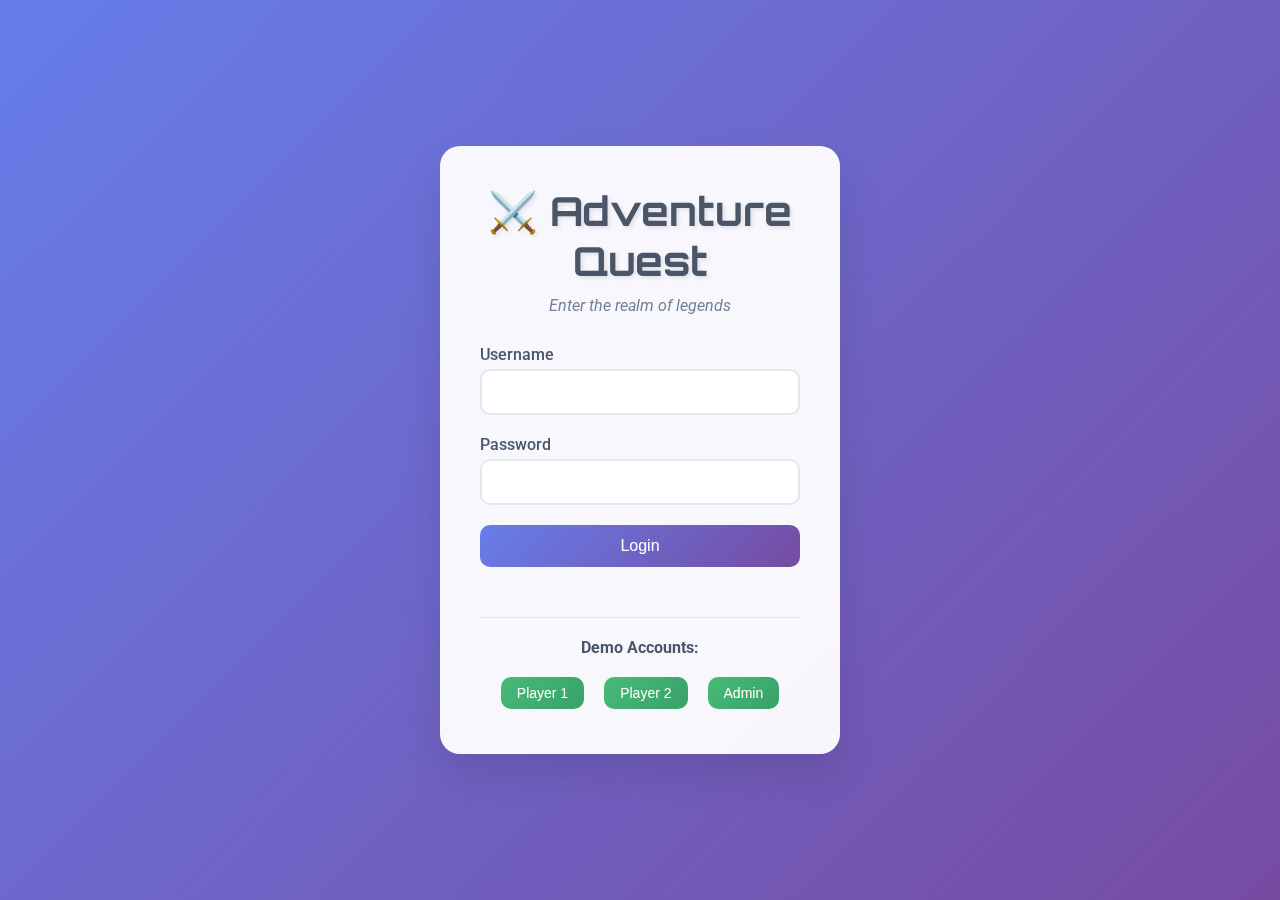
<file: testclient/index.html>
<!DOCTYPE html>
<html lang="en">
<head>
    <meta charset="UTF-8">
    <meta name="viewport" content="width=device-width, initial-scale=1.0">
    <title>Game Client - Adventure Quest</title>
    <link rel="stylesheet" href="styles.css">
    <link href="https://fonts.googleapis.com/css2?family=Orbitron:wght@400;700;900&family=Roboto:wght@300;400;500&display=swap" rel="stylesheet">
</head>
<body>
    <div class="game-container">
        <!-- Login Screen -->
        <div id="loginScreen" class="screen active">
            <div class="login-card">
                <div class="game-logo">
                    <h1>⚔️ Adventure Quest</h1>
                    <p>Enter the realm of legends</p>
                </div>
                <form id="loginForm" class="login-form">
                    <div class="input-group">
                        <label for="username">Username</label>
                        <input type="text" id="username" name="username" required>
                    </div>
                    <div class="input-group">
                        <label for="password">Password</label>
                        <input type="password" id="password" name="password" required>
                    </div>
                    <button type="submit" class="btn btn-primary">Login</button>
                    <div id="loginError" class="error-message"></div>
                </form>
                <div class="demo-accounts">
                    <h3>Demo Accounts:</h3>
                    <div class="demo-buttons">
                        <button class="btn btn-demo" data-user="player1" data-pass="password123">Player 1</button>
                        <button class="btn btn-demo" data-user="player2" data-pass="password456">Player 2</button>
                        <button class="btn btn-demo" data-user="admin" data-pass="admin123">Admin</button>
                    </div>
                </div>
            </div>
        </div>

        <!-- Game Screen -->
        <div id="gameScreen" class="screen">
            <header class="game-header">
                <div class="player-info">
                    <div class="player-avatar">👤</div>
                    <div class="player-details">
                        <h2 id="playerName">Player</h2>
                        <span id="playerId" class="player-id">ID: #0</span>
                    </div>
                </div>
                <div class="header-actions">
                    <button id="refreshBtn" class="btn btn-secondary">🔄 Refresh</button>
                    <button id="logoutBtn" class="btn btn-danger">Logout</button>
                </div>
            </header>

            <main class="game-main">
                <div class="tabs">
                    <button class="tab-btn active" data-tab="inventory">🎒 Inventory</button>
                    <button class="tab-btn" data-tab="profile">👤 Profile</button>
                    <button class="tab-btn" data-tab="settings">⚙️ Settings</button>
                </div>

                <div class="tab-content">
                    <!-- Inventory Tab -->
                    <div id="inventoryTab" class="tab-panel active">
                        <div class="inventory-header">
                            <h2>🎒 Your Inventory</h2>
                            <div class="inventory-stats">
                                <span id="itemCount">0 items</span>
                            </div>
                        </div>
                        <div id="inventoryGrid" class="inventory-grid">
                            <div class="loading">Loading inventory...</div>
                        </div>
                    </div>

                    <!-- Profile Tab -->
                    <div id="profileTab" class="tab-panel">
                        <div class="profile-section">
                            <h2>👤 Player Profile</h2>
                            <div class="profile-card">
                                <div class="profile-avatar">👤</div>
                                <div class="profile-info">
                                    <h3 id="profileName">Player Name</h3>
                                    <p id="profileId">Player ID: #0</p>
                                    <p id="profileJoined">Joined: Today</p>
                                </div>
                            </div>
                            <div class="stats-grid">
                                <div class="stat-card">
                                    <h4>Total Items</h4>
                                    <span id="statTotalItems">0</span>
                                </div>
                                <div class="stat-card">
                                    <h4>Weapons</h4>
                                    <span id="statWeapons">0</span>
                                </div>
                                <div class="stat-card">
                                    <h4>Armor</h4>
                                    <span id="statArmor">0</span>
                                </div>
                                <div class="stat-card">
                                    <h4>Consumables</h4>
                                    <span id="statConsumables">0</span>
                                </div>
                            </div>
                        </div>
                    </div>

                    <!-- Settings Tab -->
                    <div id="settingsTab" class="tab-panel">
                        <div class="settings-section">
                            <h2>⚙️ Settings</h2>
                            <div class="settings-card">
                                <h3>API Configuration</h3>
                                <div class="setting-item">
                                    <label for="apiUrl">API Server URL:</label>
                                    <input type="text" id="apiUrl" value="http://localhost:8080/api">
                                </div>
                                <div class="setting-item">
                                    <label for="autoRefresh">Auto Refresh:</label>
                                    <input type="checkbox" id="autoRefresh" checked>
                                </div>
                                <button class="btn btn-primary" onclick="saveSettings()">Save Settings</button>
                            </div>
                        </div>
                    </div>
                </div>
            </main>
        </div>
    </div>

    <!-- Item Detail Modal -->
    <div id="itemModal" class="modal">
        <div class="modal-content">
            <span class="close">&times;</span>
            <div id="itemDetails">
                <!-- Item details will be populated here -->
            </div>
        </div>
    </div>

    <script src="script.js"></script>
</body>
</html>
</file>
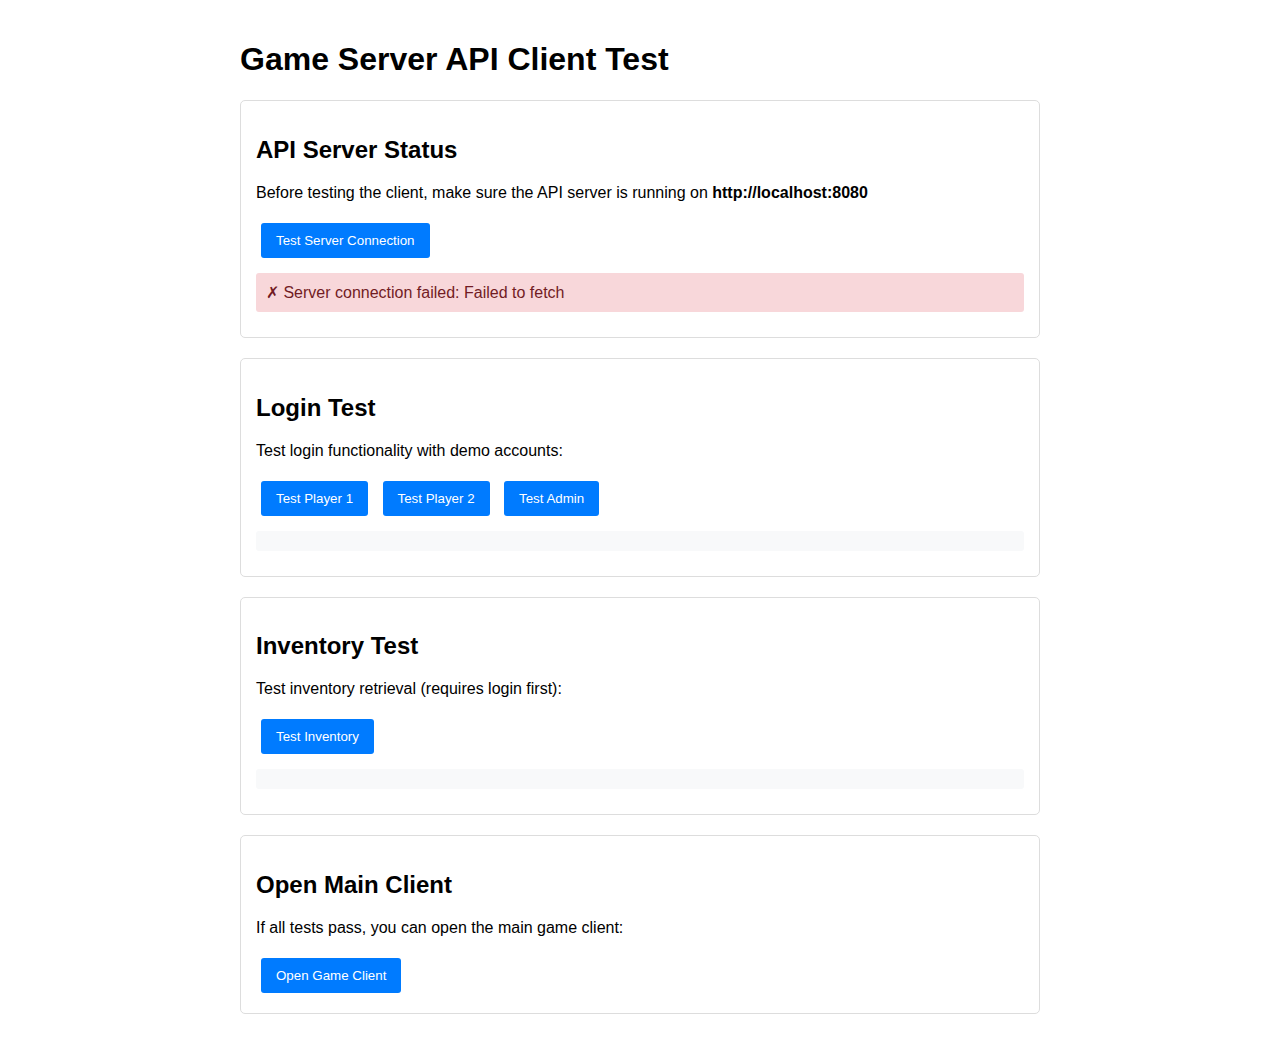
<file: testclient/test-client.html>
<!DOCTYPE html>
<html lang="en">
<head>
    <meta charset="UTF-8">
    <meta name="viewport" content="width=device-width, initial-scale=1.0">
    <title>API Client Test</title>
    <style>
        body {
            font-family: Arial, sans-serif;
            max-width: 800px;
            margin: 0 auto;
            padding: 20px;
        }
        .test-section {
            margin: 20px 0;
            padding: 15px;
            border: 1px solid #ddd;
            border-radius: 5px;
        }
        button {
            background: #007bff;
            color: white;
            border: none;
            padding: 10px 15px;
            border-radius: 3px;
            cursor: pointer;
            margin: 5px;
        }
        button:hover {
            background: #0056b3;
        }
        .result {
            margin: 10px 0;
            padding: 10px;
            background: #f8f9fa;
            border-radius: 3px;
            white-space: pre-wrap;
        }
        .error {
            background: #f8d7da;
            color: #721c24;
        }
        .success {
            background: #d4edda;
            color: #155724;
        }
    </style>
</head>
<body>
    <h1>Game Server API Client Test</h1>
    
    <div class="test-section">
        <h2>API Server Status</h2>
        <p>Before testing the client, make sure the API server is running on <strong>http://localhost:8080</strong></p>
        <button onclick="testServerConnection()">Test Server Connection</button>
        <div id="serverStatus" class="result"></div>
    </div>

    <div class="test-section">
        <h2>Login Test</h2>
        <p>Test login functionality with demo accounts:</p>
        <button onclick="testLogin('player1', 'password123')">Test Player 1</button>
        <button onclick="testLogin('player2', 'password456')">Test Player 2</button>
        <button onclick="testLogin('admin', 'admin123')">Test Admin</button>
        <div id="loginResult" class="result"></div>
    </div>

    <div class="test-section">
        <h2>Inventory Test</h2>
        <p>Test inventory retrieval (requires login first):</p>
        <button onclick="testInventory()">Test Inventory</button>
        <div id="inventoryResult" class="result"></div>
    </div>

    <div class="test-section">
        <h2>Open Main Client</h2>
        <p>If all tests pass, you can open the main game client:</p>
        <button onclick="openMainClient()">Open Game Client</button>
    </div>

    <script>
        const API_URL = 'http://localhost:8080/api';
        let currentToken = null;

        async function testServerConnection() {
            const statusDiv = document.getElementById('serverStatus');
            statusDiv.textContent = 'Testing connection...';
            
            try {
                // Try to make a simple request to see if server is responding
                const response = await fetch(`${API_URL}/login`, {
                    method: 'POST',
                    headers: {'Content-Type': 'application/json'},
                    body: JSON.stringify({})
                });
                
                if (response.status === 400) {
                    statusDiv.className = 'result success';
                    statusDiv.textContent = '✓ Server is running and responding! (Got expected 400 error for empty request)';
                } else {
                    statusDiv.className = 'result success';
                    statusDiv.textContent = `✓ Server is running! (Response: ${response.status})`;
                }
            } catch (error) {
                statusDiv.className = 'result error';
                statusDiv.textContent = `✗ Server connection failed: ${error.message}`;
            }
        }

        async function testLogin(username, password) {
            const resultDiv = document.getElementById('loginResult');
            resultDiv.textContent = `Testing login for ${username}...`;
            
            try {
                const response = await fetch(`${API_URL}/login`, {
                    method: 'POST',
                    headers: {'Content-Type': 'application/json'},
                    body: JSON.stringify({ username, password })
                });
                
                const data = await response.json();
                
                if (response.ok && data.success) {
                    currentToken = data.accessToken;
                    resultDiv.className = 'result success';
                    resultDiv.textContent = `✓ Login successful for ${username}!\nUser ID: ${data.userId}\nToken: ${data.accessToken.substring(0, 20)}...`;
                } else {
                    resultDiv.className = 'result error';
                    resultDiv.textContent = `✗ Login failed: ${data.error || 'Unknown error'}`;
                }
            } catch (error) {
                resultDiv.className = 'result error';
                resultDiv.textContent = `✗ Login request failed: ${error.message}`;
            }
        }

        async function testInventory() {
            const resultDiv = document.getElementById('inventoryResult');
            
            if (!currentToken) {
                resultDiv.className = 'result error';
                resultDiv.textContent = '✗ Please login first!';
                return;
            }
            
            resultDiv.textContent = 'Testing inventory retrieval...';
            
            try {
                const response = await fetch(`${API_URL}/inventory`, {
                    headers: {
                        'Authorization': `Bearer ${currentToken}`
                    }
                });
                
                const data = await response.json();
                
                if (response.ok) {
                    resultDiv.className = 'result success';
                    resultDiv.textContent = `✓ Inventory retrieved successfully!\nUser ID: ${data.userId}\nItems: ${data.inventory.length}\n\nFirst few items:\n${JSON.stringify(data.inventory.slice(0, 3), null, 2)}`;
                } else {
                    resultDiv.className = 'result error';
                    resultDiv.textContent = `✗ Inventory request failed: ${data.error || 'Unknown error'}`;
                }
            } catch (error) {
                resultDiv.className = 'result error';
                resultDiv.textContent = `✗ Inventory request failed: ${error.message}`;
            }
        }

        function openMainClient() {
            window.open('index.html', '_blank');
        }

        // Auto-test server connection on load
        window.onload = function() {
            testServerConnection();
        };
    </script>
</body>
</html>
</file>
<file: testclient/styles.css>
/* Reset and base styles */
* {
    margin: 0;
    padding: 0;
    box-sizing: border-box;
}

body {
    font-family: 'Roboto', sans-serif;
    background: linear-gradient(135deg, #667eea 0%, #764ba2 100%);
    min-height: 100vh;
    color: #333;
}

.game-container {
    min-height: 100vh;
    position: relative;
}

/* Screen transitions */
.screen {
    display: none;
    min-height: 100vh;
}

.screen.active {
    display: block;
}

/* Login Screen */
#loginScreen {
    display: flex;
    align-items: center;
    justify-content: center;
    background: linear-gradient(135deg, #667eea 0%, #764ba2 100%);
    padding: 20px;
}

.login-card {
    background: rgba(255, 255, 255, 0.95);
    backdrop-filter: blur(10px);
    border-radius: 20px;
    padding: 40px;
    box-shadow: 0 20px 40px rgba(0, 0, 0, 0.1);
    max-width: 400px;
    width: 100%;
    text-align: center;
}

.game-logo h1 {
    font-family: 'Orbitron', monospace;
    font-size: 2.5em;
    color: #4a5568;
    margin-bottom: 10px;
    text-shadow: 2px 2px 4px rgba(0, 0, 0, 0.1);
}

.game-logo p {
    color: #718096;
    font-style: italic;
    margin-bottom: 30px;
}

.login-form {
    margin-bottom: 30px;
}

.input-group {
    margin-bottom: 20px;
    text-align: left;
}

.input-group label {
    display: block;
    margin-bottom: 5px;
    color: #4a5568;
    font-weight: 500;
}

.input-group input {
    width: 100%;
    padding: 12px 16px;
    border: 2px solid #e2e8f0;
    border-radius: 10px;
    font-size: 16px;
    transition: all 0.3s ease;
}

.input-group input:focus {
    outline: none;
    border-color: #667eea;
    box-shadow: 0 0 0 3px rgba(102, 126, 234, 0.1);
}

/* Buttons */
.btn {
    padding: 12px 24px;
    border: none;
    border-radius: 10px;
    font-size: 16px;
    font-weight: 500;
    cursor: pointer;
    transition: all 0.3s ease;
    text-decoration: none;
    display: inline-block;
}

.btn-primary {
    background: linear-gradient(135deg, #667eea 0%, #764ba2 100%);
    color: white;
    width: 100%;
    margin-bottom: 20px;
}

.btn-primary:hover {
    transform: translateY(-2px);
    box-shadow: 0 10px 20px rgba(102, 126, 234, 0.3);
}

.btn-secondary {
    background: #f7fafc;
    color: #4a5568;
    border: 2px solid #e2e8f0;
}

.btn-secondary:hover {
    background: #edf2f7;
    transform: translateY(-1px);
}

.btn-danger {
    background: linear-gradient(135deg, #fc8181 0%, #f56565 100%);
    color: white;
}

.btn-danger:hover {
    transform: translateY(-2px);
    box-shadow: 0 10px 20px rgba(245, 101, 101, 0.3);
}

.btn-demo {
    background: linear-gradient(135deg, #48bb78 0%, #38a169 100%);
    color: white;
    margin: 5px;
    padding: 8px 16px;
    font-size: 14px;
}

.btn-demo:hover {
    transform: translateY(-1px);
    box-shadow: 0 5px 15px rgba(72, 187, 120, 0.3);
}

.demo-accounts {
    margin-top: 20px;
    padding-top: 20px;
    border-top: 1px solid #e2e8f0;
}

.demo-accounts h3 {
    color: #4a5568;
    margin-bottom: 15px;
    font-size: 16px;
}

.demo-buttons {
    display: flex;
    flex-wrap: wrap;
    justify-content: center;
    gap: 10px;
}

.error-message {
    color: #e53e3e;
    background: #fed7d7;
    padding: 10px;
    border-radius: 8px;
    margin-top: 10px;
    display: none;
}

/* Game Screen */
#gameScreen {
    background: linear-gradient(135deg, #f7fafc 0%, #edf2f7 100%);
}

.game-header {
    background: rgba(255, 255, 255, 0.95);
    backdrop-filter: blur(10px);
    padding: 20px;
    display: flex;
    justify-content: space-between;
    align-items: center;
    box-shadow: 0 4px 6px rgba(0, 0, 0, 0.05);
    border-bottom: 1px solid #e2e8f0;
}

.player-info {
    display: flex;
    align-items: center;
    gap: 15px;
}

.player-avatar {
    width: 50px;
    height: 50px;
    background: linear-gradient(135deg, #667eea 0%, #764ba2 100%);
    border-radius: 50%;
    display: flex;
    align-items: center;
    justify-content: center;
    font-size: 24px;
    color: white;
}

.player-details h2 {
    font-family: 'Orbitron', monospace;
    color: #4a5568;
    margin-bottom: 5px;
}

.player-id {
    color: #718096;
    font-size: 14px;
}

.header-actions {
    display: flex;
    gap: 10px;
}

/* Main content */
.game-main {
    padding: 20px;
    max-width: 1200px;
    margin: 0 auto;
}

/* Tabs */
.tabs {
    display: flex;
    background: rgba(255, 255, 255, 0.8);
    border-radius: 12px;
    padding: 4px;
    margin-bottom: 20px;
    box-shadow: 0 4px 6px rgba(0, 0, 0, 0.05);
}

.tab-btn {
    flex: 1;
    padding: 12px 20px;
    border: none;
    background: transparent;
    color: #718096;
    font-weight: 500;
    border-radius: 8px;
    cursor: pointer;
    transition: all 0.3s ease;
}

.tab-btn.active {
    background: linear-gradient(135deg, #667eea 0%, #764ba2 100%);
    color: white;
    box-shadow: 0 4px 12px rgba(102, 126, 234, 0.3);
}

.tab-btn:hover:not(.active) {
    background: rgba(102, 126, 234, 0.1);
    color: #667eea;
}

/* Tab content */
.tab-content {
    background: rgba(255, 255, 255, 0.9);
    border-radius: 16px;
    padding: 30px;
    box-shadow: 0 8px 32px rgba(0, 0, 0, 0.1);
    backdrop-filter: blur(10px);
}

.tab-panel {
    display: none;
}

.tab-panel.active {
    display: block;
}

/* Inventory */
.inventory-header {
    display: flex;
    justify-content: space-between;
    align-items: center;
    margin-bottom: 30px;
    padding-bottom: 20px;
    border-bottom: 2px solid #e2e8f0;
}

.inventory-header h2 {
    font-family: 'Orbitron', monospace;
    color: #4a5568;
}

.inventory-stats {
    color: #718096;
    font-weight: 500;
}

.inventory-grid {
    display: grid;
    grid-template-columns: repeat(auto-fill, minmax(280px, 1fr));
    gap: 20px;
}

.inventory-item {
    background: rgba(255, 255, 255, 0.8);
    border-radius: 12px;
    padding: 20px;
    box-shadow: 0 4px 12px rgba(0, 0, 0, 0.05);
    transition: all 0.3s ease;
    cursor: pointer;
    border: 2px solid transparent;
}

.inventory-item:hover {
    transform: translateY(-4px);
    box-shadow: 0 8px 25px rgba(0, 0, 0, 0.15);
    border-color: #667eea;
}

.item-header {
    display: flex;
    justify-content: space-between;
    align-items: flex-start;
    margin-bottom: 15px;
}

.item-icon {
    font-size: 32px;
    margin-right: 15px;
}

.item-info h3 {
    color: #4a5568;
    margin-bottom: 5px;
    font-weight: 600;
}

.item-type {
    background: linear-gradient(135deg, #667eea 0%, #764ba2 100%);
    color: white;
    padding: 4px 12px;
    border-radius: 20px;
    font-size: 12px;
    font-weight: 500;
    text-transform: uppercase;
}

.item-quantity {
    background: #f7fafc;
    color: #4a5568;
    padding: 6px 12px;
    border-radius: 20px;
    font-weight: 600;
    border: 2px solid #e2e8f0;
}

.item-properties {
    margin-top: 15px;
    padding-top: 15px;
    border-top: 1px solid #e2e8f0;
}

.property {
    display: flex;
    justify-content: space-between;
    margin-bottom: 8px;
    color: #718096;
}

.property-value {
    font-weight: 600;
    color: #4a5568;
}

/* Item type colors */
.item-type.weapon {
    background: linear-gradient(135deg, #fc8181 0%, #f56565 100%);
}

.item-type.armor {
    background: linear-gradient(135deg, #63b3ed 0%, #4299e1 100%);
}

.item-type.consumable {
    background: linear-gradient(135deg, #68d391 0%, #48bb78 100%);
}

.item-type.special {
    background: linear-gradient(135deg, #fbb6ce 0%, #ed64a6 100%);
}

/* Profile */
.profile-section h2 {
    font-family: 'Orbitron', monospace;
    color: #4a5568;
    margin-bottom: 30px;
}

.profile-card {
    background: rgba(255, 255, 255, 0.8);
    border-radius: 16px;
    padding: 30px;
    margin-bottom: 30px;
    display: flex;
    align-items: center;
    gap: 20px;
    box-shadow: 0 4px 12px rgba(0, 0, 0, 0.05);
}

.profile-avatar {
    width: 80px;
    height: 80px;
    background: linear-gradient(135deg, #667eea 0%, #764ba2 100%);
    border-radius: 50%;
    display: flex;
    align-items: center;
    justify-content: center;
    font-size: 40px;
    color: white;
}

.profile-info h3 {
    font-family: 'Orbitron', monospace;
    color: #4a5568;
    margin-bottom: 10px;
    font-size: 24px;
}

.profile-info p {
    color: #718096;
    margin-bottom: 5px;
}

.stats-grid {
    display: grid;
    grid-template-columns: repeat(auto-fit, minmax(200px, 1fr));
    gap: 20px;
}

.stat-card {
    background: rgba(255, 255, 255, 0.8);
    border-radius: 12px;
    padding: 20px;
    text-align: center;
    box-shadow: 0 4px 12px rgba(0, 0, 0, 0.05);
}

.stat-card h4 {
    color: #718096;
    margin-bottom: 10px;
    font-size: 14px;
    text-transform: uppercase;
    letter-spacing: 1px;
}

.stat-card span {
    font-size: 28px;
    font-weight: 700;
    color: #4a5568;
    font-family: 'Orbitron', monospace;
}

/* Settings */
.settings-section h2 {
    font-family: 'Orbitron', monospace;
    color: #4a5568;
    margin-bottom: 30px;
}

.settings-card {
    background: rgba(255, 255, 255, 0.8);
    border-radius: 16px;
    padding: 30px;
    box-shadow: 0 4px 12px rgba(0, 0, 0, 0.05);
}

.settings-card h3 {
    color: #4a5568;
    margin-bottom: 20px;
}

.setting-item {
    margin-bottom: 20px;
}

.setting-item label {
    display: block;
    margin-bottom: 8px;
    color: #4a5568;
    font-weight: 500;
}

.setting-item input[type="text"] {
    width: 100%;
    padding: 12px 16px;
    border: 2px solid #e2e8f0;
    border-radius: 8px;
    font-size: 16px;
}

.setting-item input[type="checkbox"] {
    transform: scale(1.5);
}

/* Modal */
.modal {
    display: none;
    position: fixed;
    z-index: 1000;
    left: 0;
    top: 0;
    width: 100%;
    height: 100%;
    background-color: rgba(0, 0, 0, 0.5);
    backdrop-filter: blur(5px);
}

.modal-content {
    background: white;
    margin: 5% auto;
    padding: 30px;
    border-radius: 20px;
    width: 80%;
    max-width: 500px;
    position: relative;
    animation: modalFadeIn 0.3s ease;
}

@keyframes modalFadeIn {
    from { opacity: 0; transform: scale(0.8); }
    to { opacity: 1; transform: scale(1); }
}

.close {
    position: absolute;
    right: 20px;
    top: 20px;
    font-size: 28px;
    font-weight: bold;
    cursor: pointer;
    color: #718096;
}

.close:hover {
    color: #4a5568;
}

/* Loading states */
.loading {
    text-align: center;
    padding: 60px 20px;
    color: #718096;
    font-size: 18px;
}

/* Responsive design */
@media (max-width: 768px) {
    .game-header {
        flex-direction: column;
        gap: 15px;
        text-align: center;
    }

    .header-actions {
        justify-content: center;
    }

    .tabs {
        flex-direction: column;
    }

    .inventory-grid {
        grid-template-columns: 1fr;
    }

    .stats-grid {
        grid-template-columns: repeat(2, 1fr);
    }

    .profile-card {
        flex-direction: column;
        text-align: center;
    }

    .modal-content {
        width: 95%;
        margin: 10% auto;
    }
}
</file>
